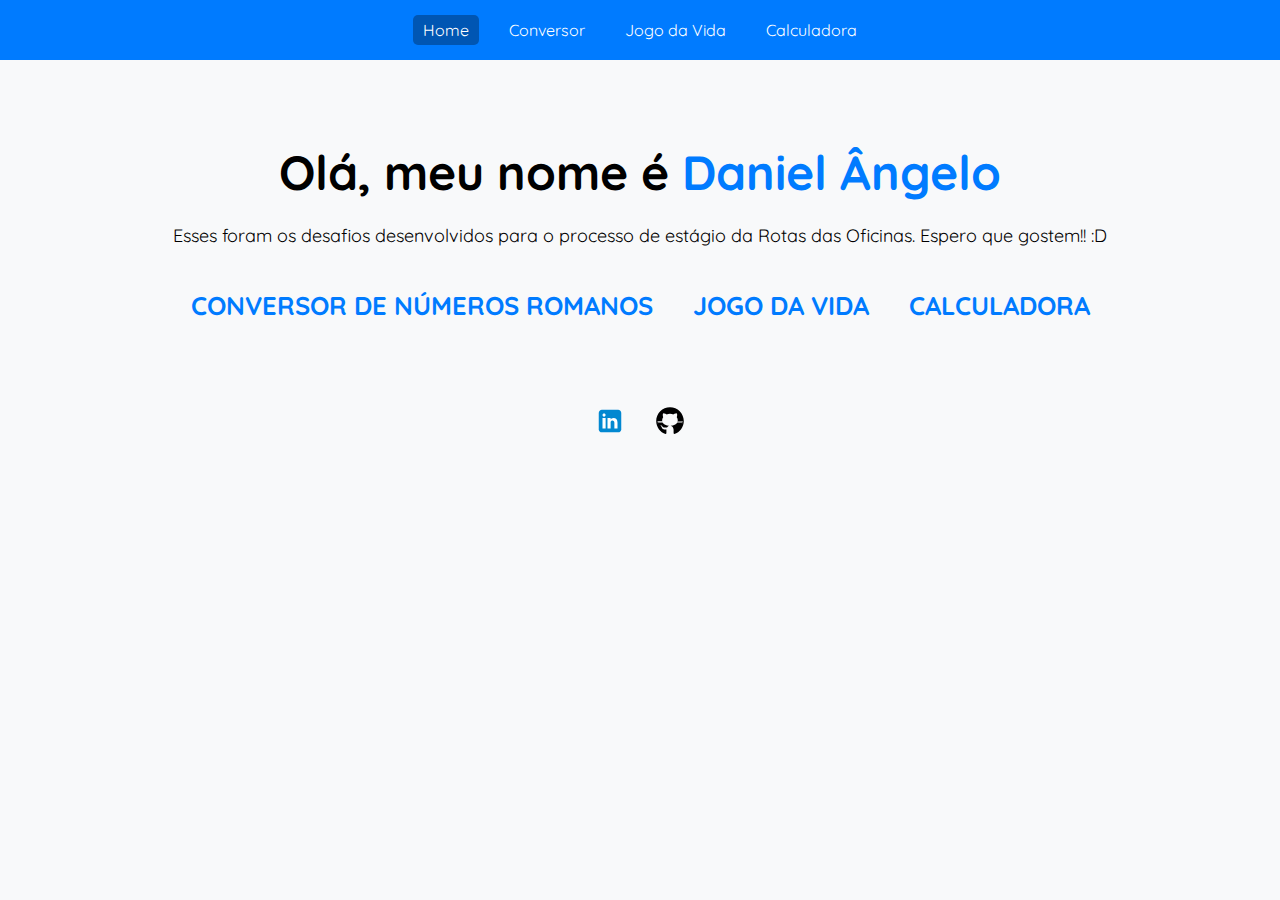
<file: index.html>
<!DOCTYPE html>
<html lang="en">
  <head>
    <meta charset="UTF-8" />
    <meta http-equiv="X-UA-Compatible" content="IE=edge" />
    <meta name="viewport" content="width=device-width, initial-scale=1.0" />
    <link rel="stylesheet" href="./style.css" />
    <link rel="shortcut icon" href="./css/logo.png" type="image/x-icon" />
    <link
      href="https://fonts.googleapis.com/css?family=Quicksand"
      rel="stylesheet"
    />
    <title>Rota das Oficinas</title>
  </head>

  <body>
    <nav aria-label="primaria">
      <ul>
        <li class="active"><a href="./">Home</a></li>
        <li><a href="./ConversorRomanos/index.html">Conversor</a></li>
        <li><a href="./JogoDaVida/">Jogo da Vida</a></li>
        <li><a href="./Calculadora/">Calculadora</a></li>
      </ul>
    </nav>

    <main>
      <h1>
        Olá, meu nome é
        <a href="https://github.com/danielangelo1/teste-rota-das-oficinas"
          >Daniel Ângelo</a
        >
      </h1>
      <p>
        Esses foram os desafios desenvolvidos para o processo de estágio da
        Rotas das Oficinas. Espero que gostem!! :D
      </p>

      <ul class="projetos">
        <li>
          <a href="./ConversorRomanos/index.html"
            >Conversor de números Romanos</a
          >
        </li>
        <li><a href="./JogoDaVida/">Jogo da Vida</a></li>
        <li><a href="./Calculadora/">Calculadora</a></li>
      </ul>
    </main>

    <section class="contatos">
      <ul class="socialMedias">
        <li>
          <a
            href="https://www.linkedin.com/in/daniel%C3%A2ngelo"
            target="_blank"
          >
            <img src="./css/linkedin.svg" alt="Icone do Linkedin"
          /></a>
        </li>
        <li>
          <a href="https://github.com/danielangelo1" target="_blank">
            <img src="./css/github.svg" alt="Icone do Github"
          /></a>
        </li>
      </ul>
    </section>
  </body>
</html>
</file>
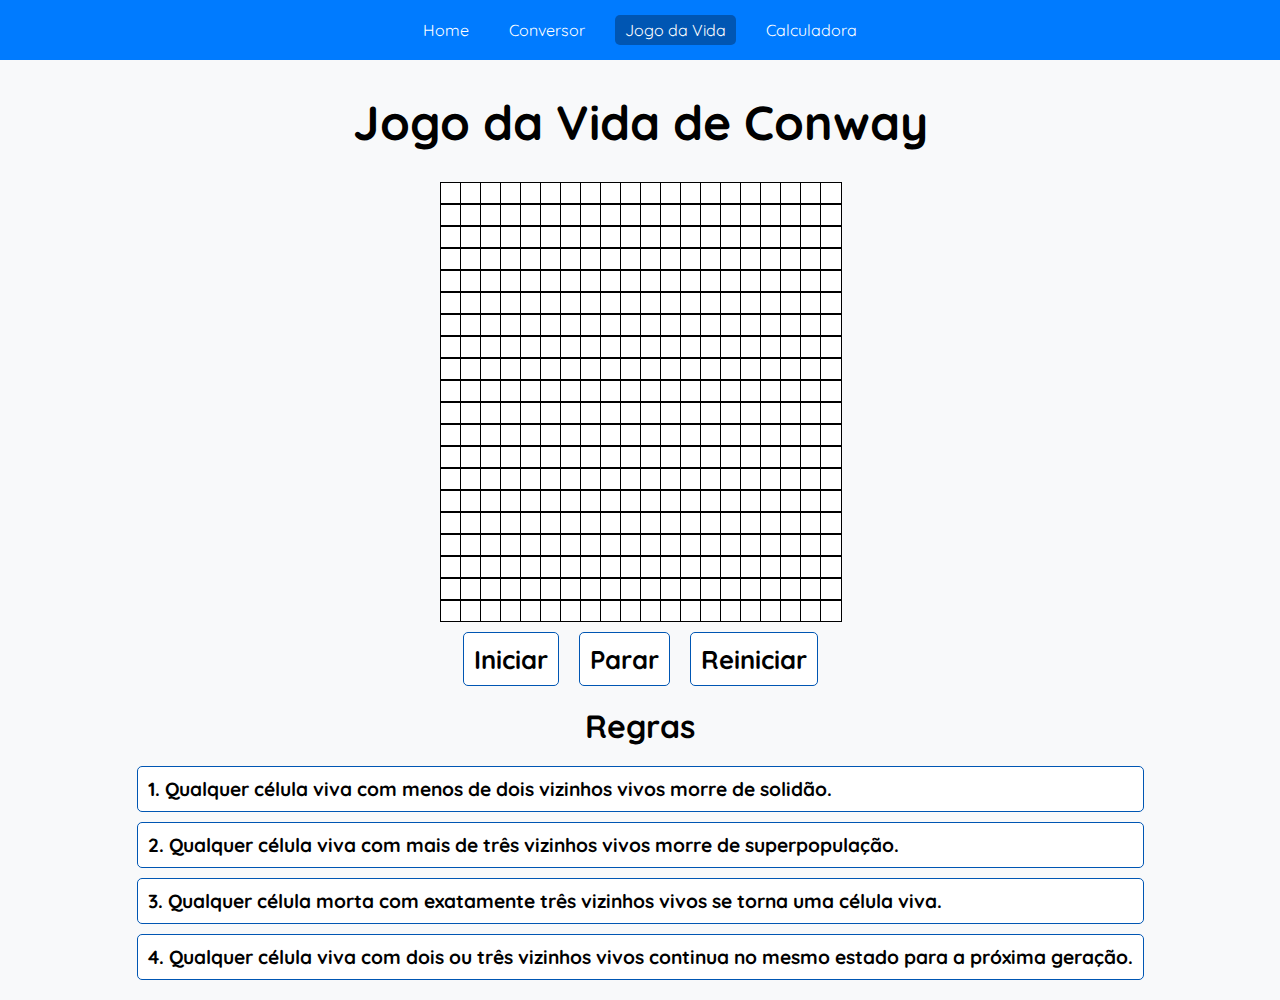
<file: JogoDaVida/index.html>
<!DOCTYPE html>
<html lang="en">
  <head>
    <meta charset="UTF-8" />
    <meta http-equiv="X-UA-Compatible" content="IE=edge" />
    <meta name="viewport" content="width=device-width, initial-scale=1.0" />
    <link rel="stylesheet" href="./style.css" />
    <link rel="shortcut icon" href="../css/logo.png" type="image/x-icon" />
    <link
      href="https://fonts.googleapis.com/css?family=Quicksand"
      rel="stylesheet"
    />
    <title>Jogo da Vida</title>
  </head>

  <body>
    <nav aria-label="primaria">
      <ul>
        <li><a href="../index.html">Home</a></li>
        <li><a href="../ConversorRomanos/index.html">Conversor</a></li>
        <li class="active"><a href="./">Jogo da Vida</a></li>
        <li><a href="../Calculadora/index.html">Calculadora</a></li>
      </ul>
    </nav>

    <main>
      <h1>Jogo da Vida de Conway</h1>
      <div id="grid"></div>
      <div id="controls">
        <button id="start">Iniciar</button>
        <button id="stop">Parar</button>
        <button id="reset">Reiniciar</button>
      </div>
      <div id="regras">
        <h2>Regras</h2>
        <p>
          1. Qualquer célula viva com menos de dois vizinhos vivos morre de
          solidão.
        </p>
        <p>
          2. Qualquer célula viva com mais de três vizinhos vivos morre de
          superpopulação.
        </p>
        <p>
          3. Qualquer célula morta com exatamente três vizinhos vivos se torna
          uma célula viva.
        </p>
        <p>
          4. Qualquer célula viva com dois ou três vizinhos vivos continua no
          mesmo estado para a próxima geração.
        </p>
      </div>
    </main>
  </body>
  <script src="./script.js"></script>
</html>
</file>
<file: style.css>
@import "../css/header.css";

main {
  text-align: center;
  padding: 50px;
}

h1 {
  font-size: 3rem;
  margin-bottom: 20px;
}

h1 a {
  text-decoration: none;
  color: #007bff;
}

h1 a:hover::after {
  content: "👈";
}

p {
  font-size: 18px;
  line-height: 1.5;
  margin-bottom: 30px;
}

.projetos {
  list-style-type: none;
  padding: 0;
  display: flex;
  flex-wrap: wrap;
  justify-content: center;
}

.projetos li {
  margin: 10px;
}

.projetos li a {
  text-decoration: none;
  text-transform: uppercase;
  color: #007bff;
  font-weight: bold;
  font-size: 1.6rem;
}

.projetos li a:hover {
  color: white;
}

.socialMedias {
  display: flex;
  justify-content: center;
  margin: 5px;
}

.socialMedias img {
  display: block;
  width: 30px;
  height: 30px;
  margin: 0 5px;
}
@media (max-width: 768px) {
  main {
    padding: 20px;
  }

  h1 {
    font-size: 2rem;
  }

  p {
    font-size: 1rem;
  }

  .projetos li a {
    font-size: 1rem;
  }
}
</file>
<file: JogoDaVida/style.css>
@import "../css/header.css";

#grid {
  display: grid;
  grid-template-columns: repeat(20, 20px);
  justify-content: center;
  padding: 10px;
}

.cell {
  width: 20px;
  height: 20px;
  border: 1px solid black;
  background-color: white;
}

.cell.alive {
  background-color: #007bff;
}

h1 {
  text-align: center;
  font-size: 3rem;
  margin-bottom: 20px;
}

#controls {
  display: flex;
  justify-content: center;
  margin-bottom: 20px;
}

#controls button {
  font-family: quicksand, sans-serif;
  font-weight: bold;
  margin: 0 10px;
  padding: 10px;
  font-size: 1.6rem;
  border-radius: 5px;
  border: 1px solid #0056b3;
  background-color: #ffffff;
  cursor: pointer;
}

#controls button:hover {
  background-color: #0056b3;
  color: #ffffff;
}

#regras {
  display: grid;
  justify-content: center;
  margin-bottom: 20px;
  gap: 10px;
}

#regras h2 {
  text-align: center;
  font-size: 2rem;
  margin: 0;
  margin-bottom: 10px;
}

#regras p {
  font-size: 1.2rem;
  font-family: quicksand, sans-serif;
  font-weight: bold;
  margin: 0 10px;
  padding: 10px;
  border-radius: 5px;
  border: 1px solid #0056b3;
  background-color: #ffffff;
  cursor: pointer;
  transition: transform 0.3s ease-in-out;
}

#regras p:hover {
  transform: scale(1.1);
}

@media screen and (max-width: 768px) {
  #grid {
    grid-template-columns: repeat(20, 18px);
  }
  h1 {
    font-size: 1.8rem;
  }
  #controls button {
    font-size: 1.2rem;
  }
  #regras h2 {
    font-size: 1.4rem;
  }
  #regras p {
    font-size: 0.8rem;
  }
  #regras p:hover {
    transform: none;
  }
}
</file>
